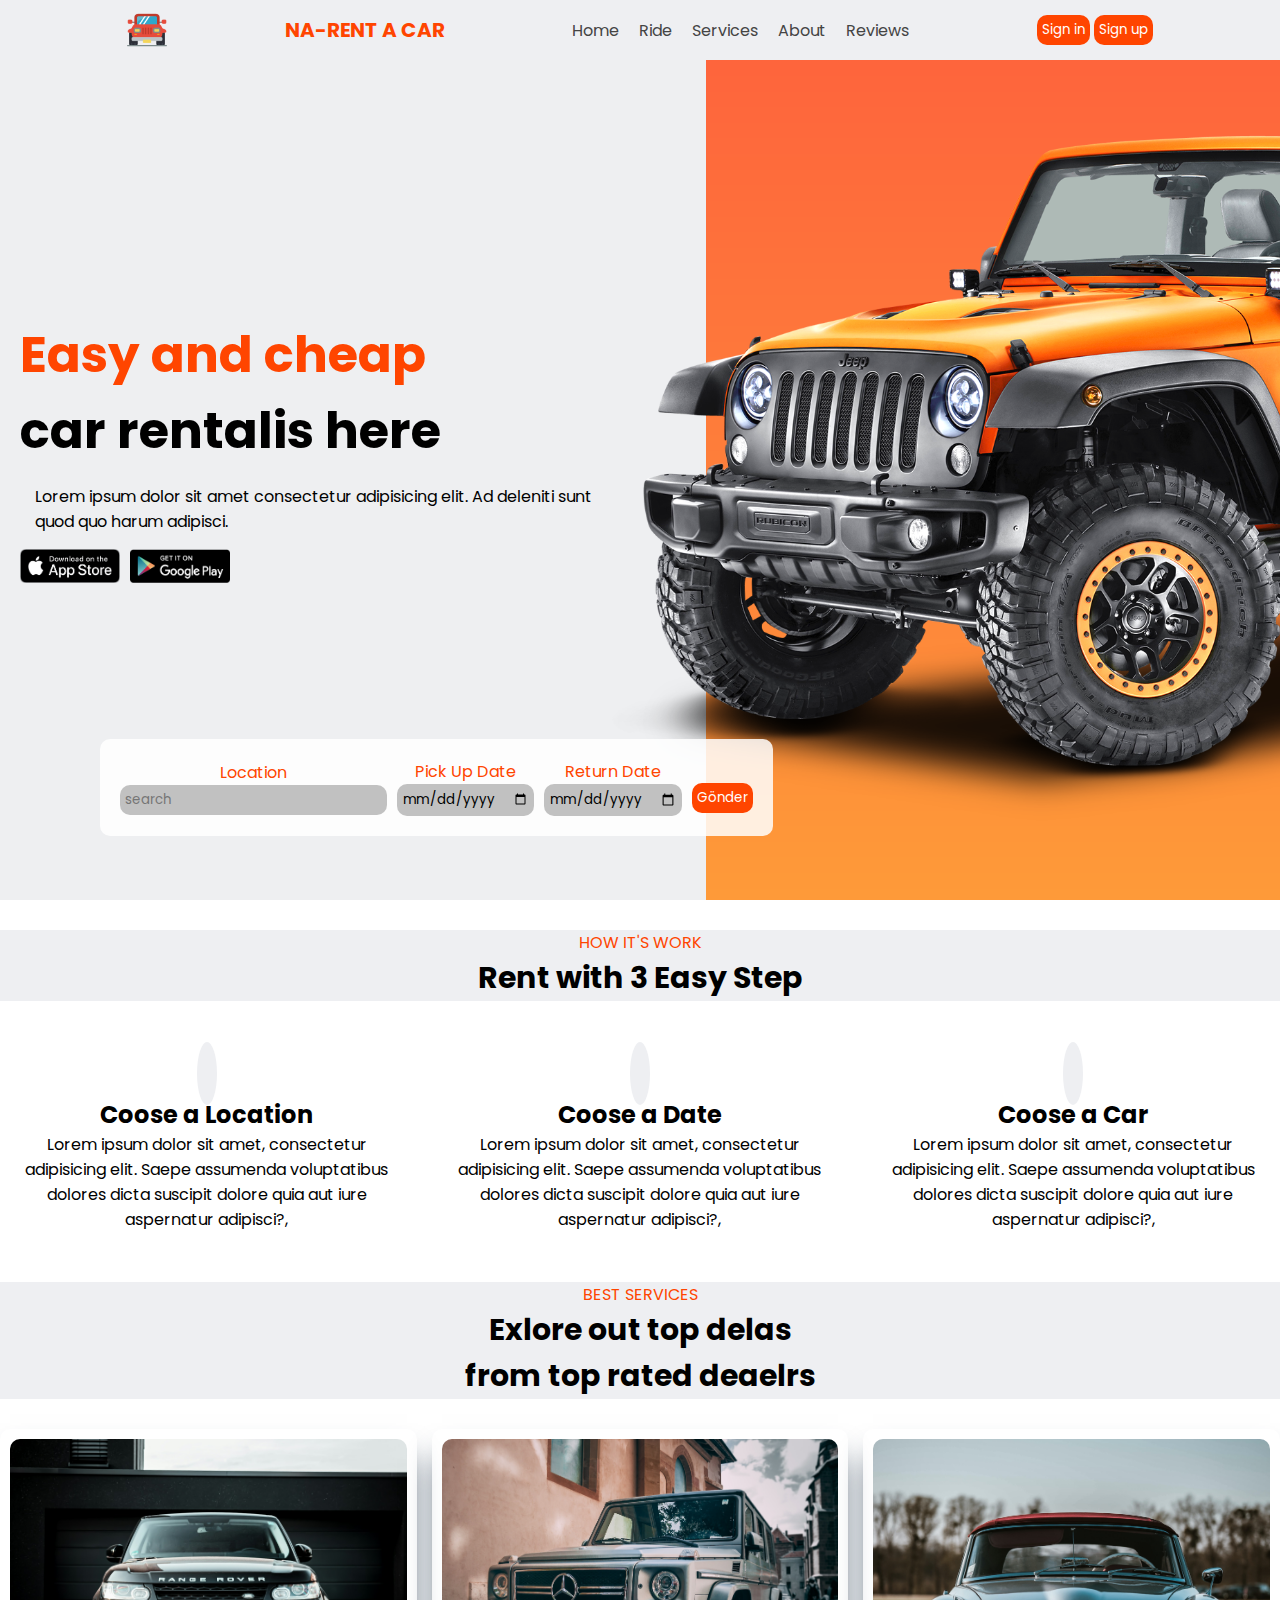
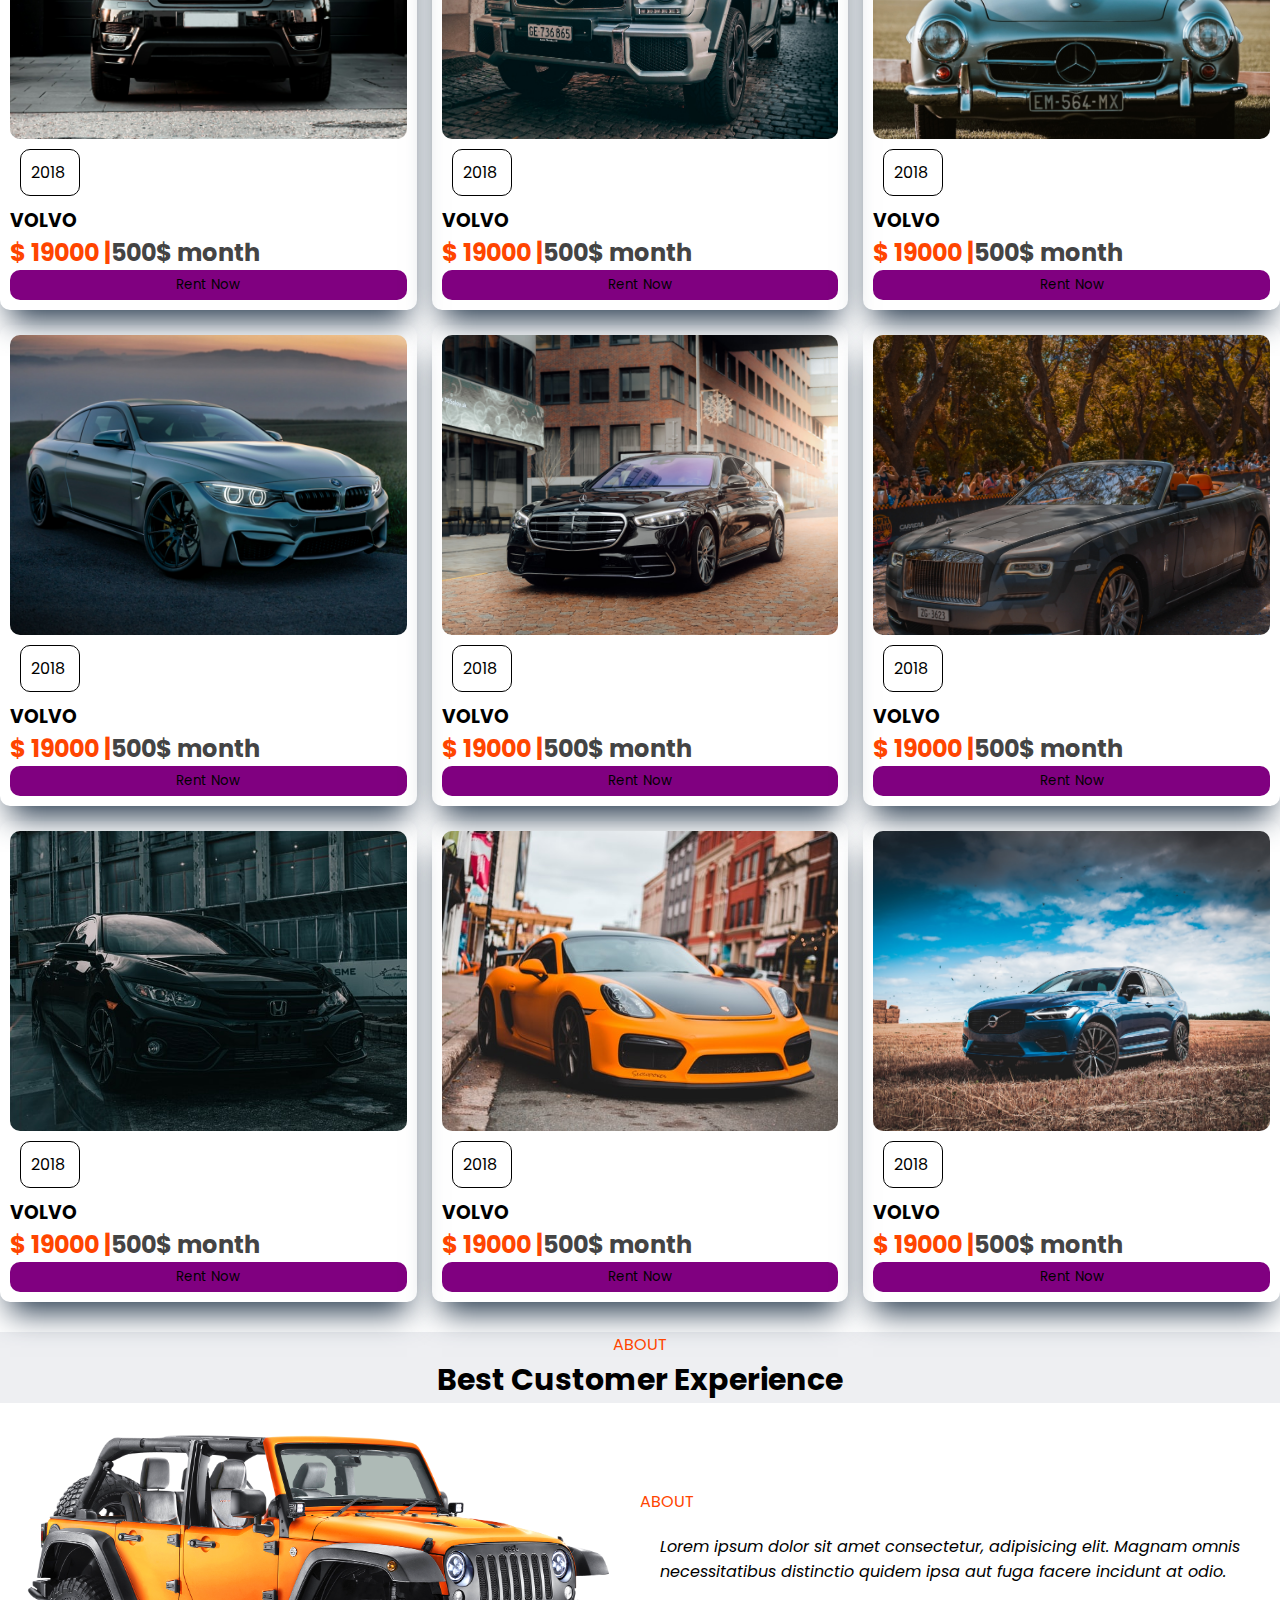
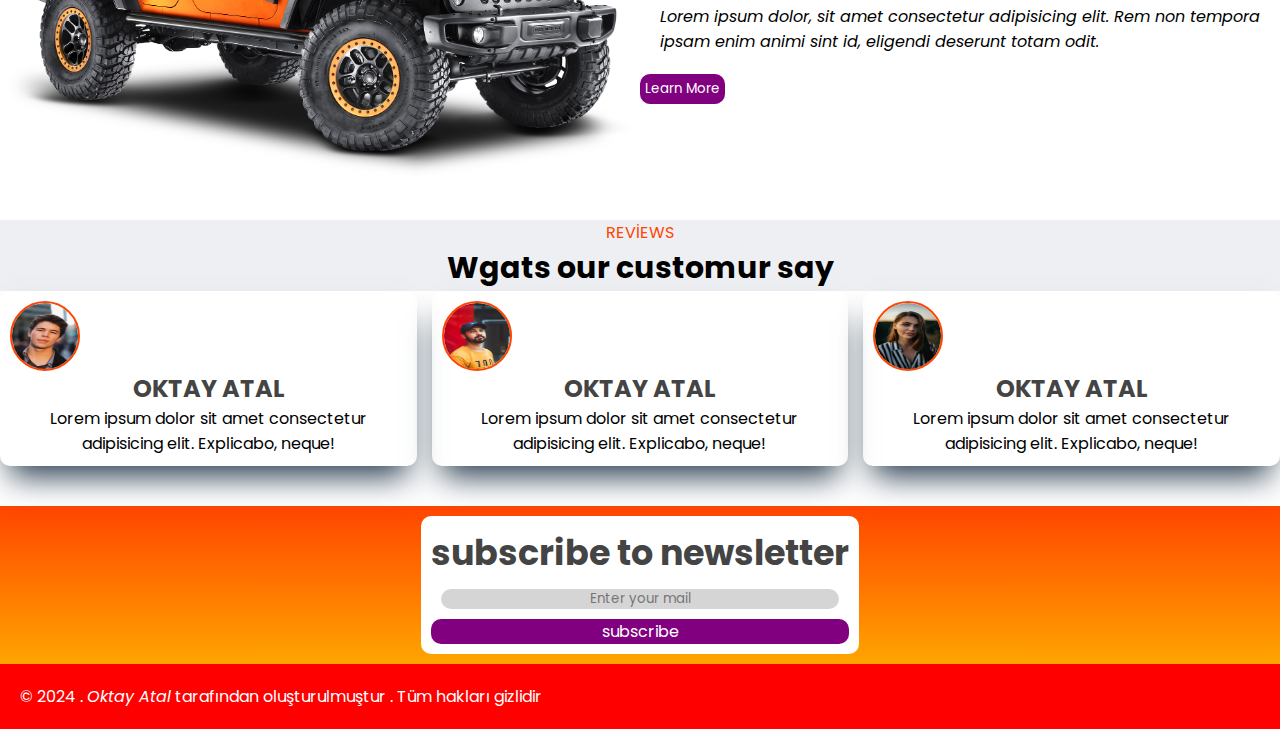
<file: index.html>
<!DOCTYPE html>
<html lang="en">
  <head>
    <meta charset="UTF-8" />
    <meta name="viewport" content="width=device-width, initial-scale=1.0" />
    <title>Document</title>
    <link rel="icon" href="images/jeep.png">
    <link rel="stylesheet" href="style.css" />
    <link
      rel="stylesheet"
      href="https://cdnjs.cloudflare.com/ajax/libs/font-awesome/6.5.1/css/all.min.css"
      integrity="sha512-DTOQO9RWCH3ppGqcWaEA1BIZOC6xxalwEsw9c2QQeAIftl+Vegovlnee1c9QX4TctnWMn13TZye+giMm8e2LwA=="
      crossorigin="anonymous"
      referrerpolicy="no-referrer"
    />
  </head>
  <body>
    <header>
      <img src="images/jeep.png" alt="" />
      <h1>NA-RENT A CAR</h1>
      <ul class="navbar">
        <li><a href="">Home</a></li>
        <li><a href="">Ride</a></li>
        <li><a href="">Services</a></li>
        <li><a href="">About</a></li>
        <li><a href="">Reviews</a></li>
      </ul>
      <div class="header-btn">
        <button>Sign in</button>
        <button>Sign up</button>
      </div>
    </header>
    <!-- ana ekran -->
    <section class="home">
      <!-- metin alanları -->
      <div class="text">
        <h1><span>Easy and cheap</span> <br />car rentalis here</h1>
        <p>
          Lorem ipsum dolor sit amet consectetur adipisicing elit. Ad deleniti
          sunt quod quo harum adipisci.
        </p>
        <div class="app-stores">
          <img src="images/ios.png" alt="" />
          <img src="images/play.png" alt="" />
        </div>
      </div>
      <!-- form alanı -->
      <div class="form-container">
        <form>
          <div class="input-box">
            <span>Location</span>
            <input type="search" placeholder="search" />
          </div>

          <div class="input-box">
            <span>Pick Up Date</span>
            <input type="date" placeholder="search" />
          </div>

          <div class="input-box">
            <span>Return Date</span>
            <input type="date" placeholder="search" />
          </div>
          <div class="input-box">
            <button>Gönder</button>
          </div>
        </form>
      </div>
    </section>

    <!-- kiralama alanı -->

    <section>
      <div class="heading">
        <span>HOW IT'S WORK</span>
        <h1>Rent with 3 Easy Step</h1>
      </div>

      <div class="ride-container">
        <div class="box">
          <i class="fa-solid fa-location-dot"></i>
          <h2>Coose a Location</h2>
          <p>
            Lorem ipsum dolor sit amet, consectetur adipisicing elit. Saepe
            assumenda voluptatibus dolores dicta suscipit dolore quia aut iure
            aspernatur adipisci?,
          </p>
        </div>

        <div class="box">
          <i class="fa-solid fa-calendar-days"></i>
          <h2>Coose a Date</h2>
          <p>
            Lorem ipsum dolor sit amet, consectetur adipisicing elit. Saepe
            assumenda voluptatibus dolores dicta suscipit dolore quia aut iure
            aspernatur adipisci?,
          </p>
        </div>

        <div class="box">
          <i class="fa-solid fa-car"></i>
          <h2>Coose a Car</h2>
          <p>
            Lorem ipsum dolor sit amet, consectetur adipisicing elit. Saepe
            assumenda voluptatibus dolores dicta suscipit dolore quia aut iure
            aspernatur adipisci?,
          </p>
        </div>
      </div>
    </section>

    <!-- services -->

    <section class="services">
      <div class="heading">
        <span>BEST SERVICES</span>
        <h1>Exlore out top delas <br />from top rated deaelrs</h1>
      </div>

      <div class="services-container">
        <div class="box">
          <div class="box-img">
            <img src="images/car14.jpg" alt="" />
          </div>
          <p>2018</p>
          <h3>VOLVO</h3>
          <h2>$ 19000 |<span>500$ month</span></h2>
          <button>Rent Now</button>
        </div>
        <div class="box">
          <div class="box-img">
            <img src="images/car13.jpg" alt="" />
          </div>
          <p>2018</p>
          <h3>VOLVO</h3>
          <h2>$ 19000 |<span>500$ month</span></h2>
          <button>Rent Now</button>
        </div>
        <div class="box">
          <div class="box-img">
            <img src="images/car12.jpg" alt="" />
          </div>
          <p>2018</p>
          <h3>VOLVO</h3>
          <h2>$ 19000 |<span>500$ month</span></h2>
          <button>Rent Now</button>
        </div>

        <div class="box">
          <div class="box-img">
            <img src="images/car7.jpg" alt="" />
          </div>
          <p>2018</p>
          <h3>VOLVO</h3>
          <h2>$ 19000 |<span>500$ month</span></h2>
          <button>Rent Now</button>
        </div>
        <div class="box">
          <div class="box-img">
            <img src="images/car8.jpg" alt="" />
          </div>
          <p>2018</p>
          <h3>VOLVO</h3>
          <h2>$ 19000 |<span>500$ month</span></h2>
          <button>Rent Now</button>
        </div>
        <div class="box">
          <div class="box-img">
            <img src="images/car9.jpg" alt="" />
          </div>
          <p>2018</p>
          <h3>VOLVO</h3>
          <h2>$ 19000 |<span>500$ month</span></h2>
          <button>Rent Now</button>
        </div>

        <div class="box">
          <div class="box-img">
            <img src="images/car3.jpg" alt="" />
          </div>
          <p>2018</p>
          <h3>VOLVO</h3>
          <h2>$ 19000 |<span>500$ month</span></h2>
          <button>Rent Now</button>
        </div>
        <div class="box">
          <div class="box-img">
            <img src="images/car6.jpg" alt="" />
          </div>
          <p>2018</p>
          <h3>VOLVO</h3>
          <h2>$ 19000 |<span>500$ month</span></h2>
          <button>Rent Now</button>
        </div>
        <div class="box">
          <div class="box-img">
            <img src="images/car10.jpg" alt="" />
          </div>
          <p>2018</p>
          <h3>VOLVO</h3>
          <h2>$ 19000 |<span>500$ month</span></h2>
          <button>Rent Now</button>
        </div>
      </div>
    </section>

    <!-- about -->

    <section class="about">
      <div class="heading">
        <span>ABOUT</span>
        <h1>Best Customer Experience</h1>
      </div>

      <div class="about-container">
        <div class="about-img">
          <img src="images/about.png" alt="" />
        </div>
        <div class="about-text">
          <span>ABOUT</span>
          <p>
            Lorem ipsum dolor sit amet consectetur, adipisicing elit. Magnam
            omnis necessitatibus distinctio quidem ipsa aut fuga facere incidunt
            at odio.
          </p>
          <p>
            Lorem ipsum dolor, sit amet consectetur adipisicing elit. Rem non
            tempora ipsam enim animi sint id, eligendi deserunt totam odit.
          </p>
          <button>Learn More</button>
        </div>
      </div>
    </section>

    <!-- REVIEWS -->

    <section class="reviews">
      <div class="heading">
        <span>REVİEWS</span>
        <h1>Wgats our customur say</h1>
      </div>

      <div class="reviews-container">
        <div class="box">
          <div class="rev-img">
            <img src="images/rev1.jpg" alt="" />
          </div>
          <h2>OKTAY ATAL</h2>
          <div>
            <i class="fa-solid fa-star"></i>
            <i class="fa-solid fa-star"></i>
            <i class="fa-solid fa-star"></i>
            <i class="fa-solid fa-star"></i>
            <i class="fa-solid fa-star"></i>
          </div>
          <p>
            Lorem ipsum dolor sit amet consectetur adipisicing elit. Explicabo,
            neque!
          </p>
        </div>

        <div class="box">
          <div class="rev-img">
            <img src="images/rev2.jpg" alt="" />
          </div>
          <h2>OKTAY ATAL</h2>
          <div>
            <i class="fa-solid fa-star"></i>
            <i class="fa-solid fa-star"></i>
            <i class="fa-solid fa-star"></i>
            <i class="fa-solid fa-star"></i>
            <i class="fa-solid fa-star"></i>
          </div>
          <p>
            Lorem ipsum dolor sit amet consectetur adipisicing elit. Explicabo,
            neque!
          </p>
        </div>

        <div class="box">
          <div class="rev-img">
            <img src="images/rev3.jpg" alt="" />
          </div>
          <h2>OKTAY ATAL</h2>
          <div>
            <i class="fa-solid fa-star"></i>
            <i class="fa-solid fa-star"></i>
            <i class="fa-solid fa-star"></i>
            <i class="fa-solid fa-star"></i>
            <i class="fa-solid fa-star"></i>
          </div>
          <p>
            Lorem ipsum dolor sit amet consectetur adipisicing elit. Explicabo,
            neque!
          </p>
        </div>
      </div>
    </section>


<section class="newsletter">

  <div class="mail-box">
    <h2>subscribe to newsletter</h2>
    <input type="email" placeholder="Enter your mail">
    <a href="main.html">subscribe</a>
  </div>
</section>


<!-- foopter -->

<div class="copyright">
  <p>&#169; 2024 . <a href="https://github.com/oktayatl">Oktay Atal</a> tarafından oluşturulmuştur . Tüm hakları gizlidir</p>
<div class="social">
  <i class="fa-brands fa-linkedin"></i>
  <i class="fa-brands fa-facebook"></i>
  <i class="fa-brands fa-twitter"></i>
  <i class="fa-brands fa-pinterest"></i>

</div>
</div>


  </body>
</html>
</file>
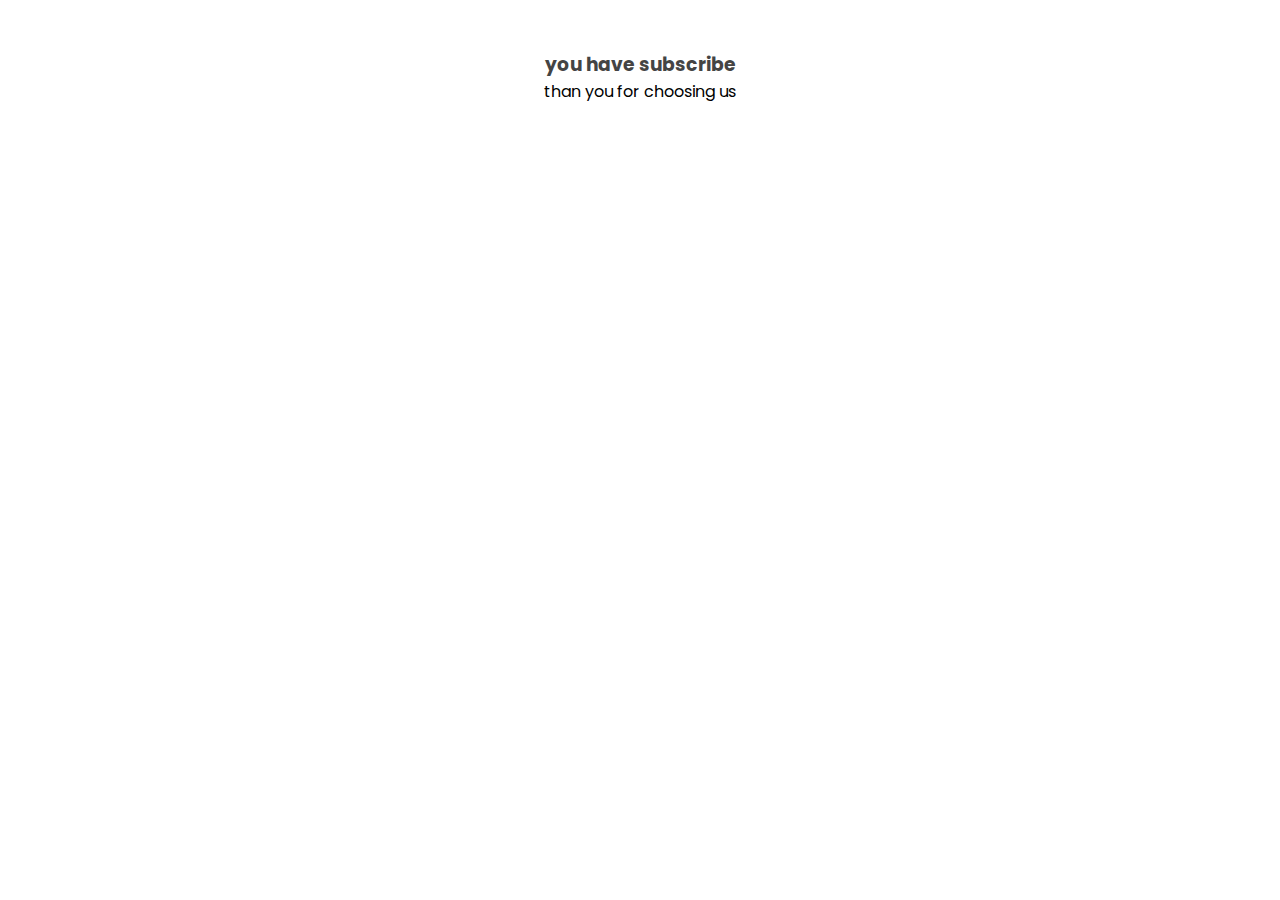
<file: main.html>
<!DOCTYPE html>
<html lang="en">
<head>
    <meta charset="UTF-8">
    <meta name="viewport" content="width=device-width, initial-scale=1.0">
    <title>Document</title>
    <link rel="stylesheet" href="style.css">
    <link
      rel="stylesheet"
      href="https://cdnjs.cloudflare.com/ajax/libs/font-awesome/6.5.1/css/all.min.css"
      integrity="sha512-DTOQO9RWCH3ppGqcWaEA1BIZOC6xxalwEsw9c2QQeAIftl+Vegovlnee1c9QX4TctnWMn13TZye+giMm8e2LwA=="
      crossorigin="anonymous"
      referrerpolicy="no-referrer"
    />
</head>
<body>
  
    <div class="maill-box">
        <i class="fa-solid fa-circle-check"></i>
        <h3>you have subscribe</h3>
        <p>than you for choosing us</p>
    </div>



</body>
</html>
</file>
<file: style.css>
@import url("https://fonts.googleapis.com/css2?family=Poppins&display=swap");
* {
  margin: 0;
  padding: 0;
  font-family: "Poppins", sans-serif;
  box-sizing: border-box;
}

:root {
  --main-color: orangered;
  --secondary-color: orange;
  --text-color: #444;
  --bg-color: #eeeff2;
  --bg-secondary: purple;
}

header {
  display: flex;
  justify-content: space-evenly;
  align-items: center;
  background-color: var(--bg-color);
  padding: 10px;
  position: fixed;
  top: 0;
  z-index: 999;
  width: 100%;
}

header img {
  width: 40px;
}
header h1{
  font-size: 20px;
  color: var(--main-color);
  cursor: pointer;
 

}
header h1:hover{
  scale: 1.2;
  transition: 1s;
  background-color: black;
  border-radius: 20px;
  padding: 5px;

}

.navbar {
  display: flex;
}
.navbar li {
  list-style-type: none;
}
.navbar a {
  text-decoration: none;
  color: var(--text-color);
  padding: 10px;
}
.navbar a:hover {
  color: var(--main-color);
  transition: 0.5s;
}

.header-btn button {
  background-color: var(--main-color);
  color: white;
  border: none;
  padding: 5px;
  border-radius: 10px;
  cursor: pointer;
}
.header-btn button:hover {
  background-color: var(--bg-secondary);
  transition: 0.5s;
}

.home {
  background-image: url(images/anaresim.png);
  height: 100vh;
  background-position: 50%;
  display: grid;
  grid-template-columns: repeat(2, 1fr);
  align-items: center;
  position: relative;
}

.text {
  padding: 20px;
}

.text h1 {
  font-size: 50px;
}

.text span {
  color: var(--main-color);
}

.text p {
  margin: 15px;
}

.app-stores {
  display: flex;
  gap: 10px;
}
.app-stores img {
  width: 100px;
  cursor: pointer;
}

.form-container form {
  display: flex;
  align-items: center;
  background-color: #ffffffd8;
  gap: 10px;
  padding: 20px;
  border-radius: 10px;
  position: absolute;
  bottom: 4rem;
  left: 100px;
}

.input-box {
  display: flex;
  flex-direction: column;
  align-items: center;
}
.input-box span {
  color: var(--main-color);
}
.input-box input {
  outline: none;
  border: none;
  background-color: rgba(128, 128, 128, 0.484);
  padding: 5px;
  border-radius: 10px;
}

.input-box button {
  background-color: var(--main-color);
  color: white;
  border: none;
  padding: 5px;
  border-radius: 10px;
  margin-top: 20px;
}
.input-box button:hover {
  background-color: var(--bg-secondary);
  cursor: pointer;
  transition: 0.5s;
  scale: 0.95;
}

.heading {
  text-align: center;
  background-color: var(--bg-color);
  margin-top: 30px;
}

.heading h1 {
  font-size: 30px;
}

.heading span {
  color: var(--main-color);
}

.ride-container {
  display: grid;
  grid-template-columns: 1fr 1fr 1fr;
  gap: 20px;
  margin-top: 30px;
}

.ride-container .box {
  text-align: center;
  padding: 20px;
}

.ride-container .box i {
  font-size: 30px;
  color: var(--main-color);
  background-color: var(--bg-color);
  padding: 10px;
  border-radius: 50%;
}

.ride-container .box i:hover {
  background-color: var(--main-color);
  color: white;
  transition: 0.5s;
  cursor: pointer;
}

/* services */

.services-container {
  display: grid;
  grid-template-columns: repeat(auto-fit, minmax(380px, auto));
  margin-top: 30px;
  gap: 15px;
}

.services-container .box {
  padding: 10px;
  box-shadow: rgb(38, 57, 77) 0px 20px 30px -10px;
  border-radius: 10px;
}
.services-container .box:hover {
  scale: 1.02;
  transition: 0.5s;
  cursor: pointer;
}

.services-container .box .box-img {
  width: 100%;
  height: 300px;
}

.services-container .box .box-img img {
  width: 100%;
  height: 100%;
  object-fit: cover;
  border-radius: 10px;
}

.services-container .box p {
  border: 1px solid black;
  width: 60px;
  padding: 10px;
  border-radius: 10px;
  margin: 10px;
}
.services-container .box h2 {
  color: var(--main-color);
}
.services-container .box span {
  color: var(--text-color);
}
.services-container .box button {
  background-color: var(--bg-secondary);
  border: none;
  padding: 5px;
  border-radius: 10px;
  width: 100%;
}
.services-container .box button:hover {
  background-color: var(--main-color);
  cursor: pointer;
  transition: 0.5s;
}

/* about */

.about-container {
  display: grid;
  grid-template-columns: repeat(2, 1fr);
  align-items: center;
}

.about-img img {
  width: 100%;
}

.about-text span {
  color: var(--main-color);
}

.about-text p {
  margin: 20px;
  font-style: italic;
}

.about-text button {
  background-color: var(--bg-secondary);
  color: white;
  border: none;
  padding: 5px;
  border-radius: 10px;
}

.about-text button:hover {
  background-color: var(--main-color);
  transition: 0.5s;
  cursor: pointer;
}

.reviews-container {
  display: grid;
  grid-template-columns: repeat(3, auto);
  gap: 15px;
}

.rev-img {
  width: 70px;
  height: 70px;
}
.rev-img img {
  width: 100%;
  height: 100%;
  border: 2px solid var(--main-color);
  border-radius: 50%;
}

.reviews-container .box {
  display: flex;
  flex-direction: column;
  text-align: center;
  box-shadow: rgb(38, 57, 77) 0px 20px 30px -10px;
  padding: 10px;
  border-radius: 10px;
}

.reviews-container .box:hover {
  scale: 1.02;
  transition: 0.5s;
}

.reviews-container .box h2 {
  color: var(--text-color);
}

.reviews-container .box i {
  color: orange;
}

.newsletter {
  background: linear-gradient(orangered, orange);
  margin-top: 40px;
  padding: 10px;
  display: flex;
  flex-direction: column;
  align-items: center;
}

.newsletter h2 {
  color: var(--text-color);
  font-size: 35px;
}

.newsletter .mail-box {
  background-color: white;
  display: flex;
  flex-direction: column;
  padding: 10px;
  border-radius: 10px;
  text-align: center;
}

.newsletter .mail-box input {
  border: none;
  outline: none;
  margin: 10px;
  background-color: rgba(128, 128, 128, 0.331);
  border-radius: 10px;
  text-align: center;
}

.newsletter .mail-box a {
  background-color: var(--bg-secondary);
  color: white;
  border-radius: 10px;
  border: none;
  cursor: pointer;
  text-decoration: none;
  text-align: center;
}

.newsletter .mail-box a:hover {
  background-color: var(--main-color);
  transition: 0.5s;
  scale: 0.96;

}

.copyright {
  display: flex;
  justify-content: space-between;
  align-items: center;
  background-color: red;
  color: #fff;
  padding: 20px;
}

.copyright a {
  color: white;
  text-decoration: none;
  font-style: italic;
}


@media(max-width:800px){
  header{
    display: flex;
    flex-direction: column;
    gap: 10px;
  

  }

  .form-container form{
    display: flex;
    flex-direction: column;
    margin-left: 150px;
    transition: .5s;
  }
}



.maill-box{
  display: flex;
  justify-content: center;
  flex-direction: column;
  align-items: center;
  margin: 50px;
}

.maill-box h3{
  color: var(--text-color);
}


.maill-box i{
  color: green;
}
</file>
